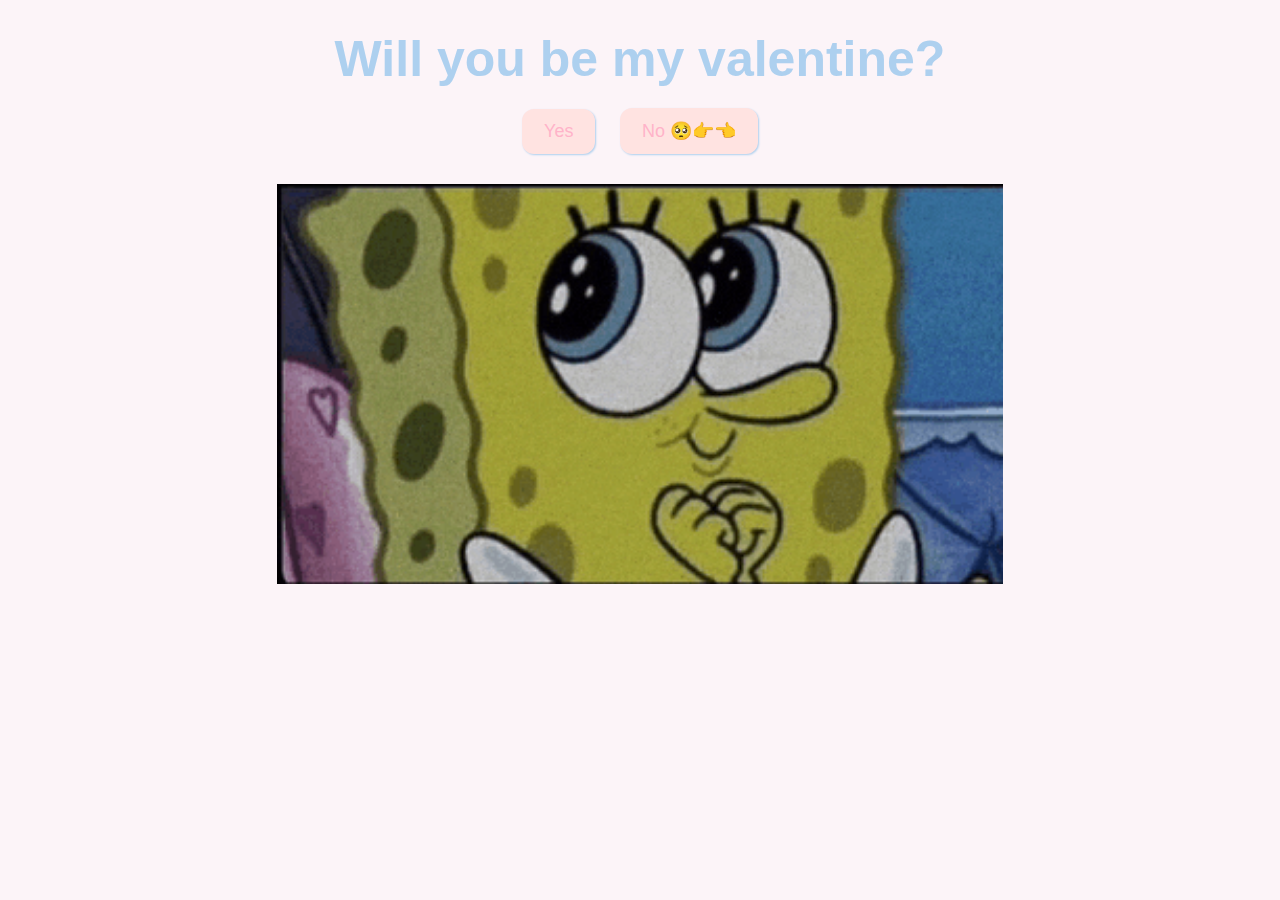
<file: index.html>
<!DOCTYPE html>
<html lang="en">
  <head>
    <meta charset="UTF-8" />
    <meta name="viewport" content="width=device-width, initial-scale=1.0" />
    <title>Be My Valentine</title>
    <link rel="stylesheet" href="css/valentine.css" />
  </head>
  <body>
    <div id="valentineQuestion"><b>Will you be my valentine?</b></div>
    <button class="answerButton" onclick="location.href='thankyou.html'">
      Yes
    </button>
    <button class="answerButton" id="noButton">No 🥺👉👈</button>
    <br />
    <img id="index_image" src="plz1.gif" alt="cat asking question" class="responsive" />

    <script>
      function changeImage(clicks) {
        var img = document.getElementById("index_image");

        if (clicks === 1) {
          img.src = "plz2.gif";
        } else if (clicks === 2) {
          img.src = "plz3.gif";
        } else {
          img.src = "plz4.gif";
        }
        return false;
      }

      let clicks = 0;

      document
        .getElementById("noButton")
        .addEventListener("click", function () {

          clicks++;
          changeImage(clicks);

          var yesButton = document.querySelector(
            'button[onclick*="thankyou.html"]'
          );
          var currentFontSize = parseInt(
            window.getComputedStyle(yesButton).fontSize
          );
          yesButton.style.fontSize = currentFontSize + 10 + "px"; // Increase font size by 5px
        });
    </script>
  </body>
</html>
</file>
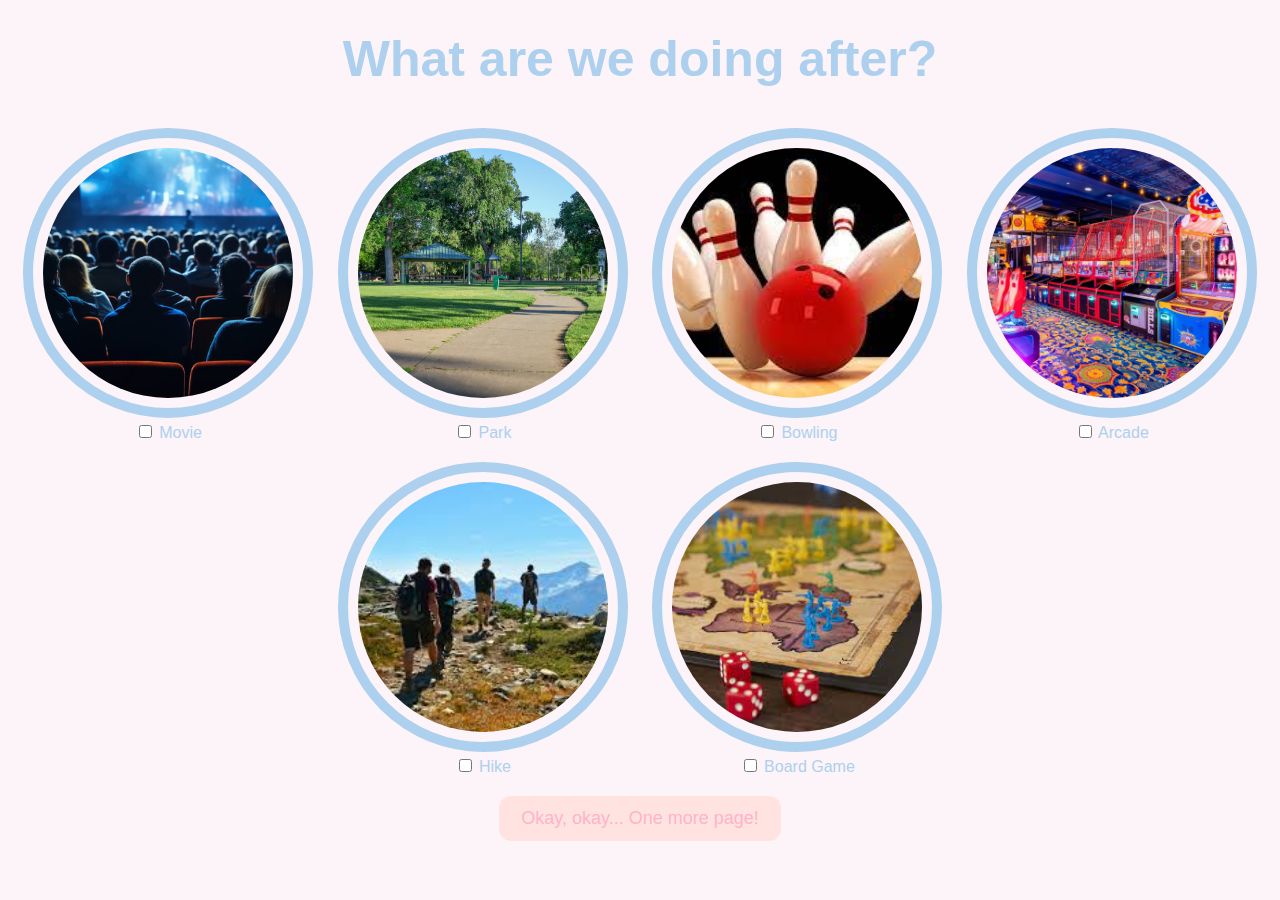
<file: activities.html>
<!DOCTYPE html>
<html lang="en">
  <head>
    <meta charset="UTF-8" />
    <meta name="viewport" content="width=device-width, initial-scale=1.0" />
    <title>Activities</title>
    <link rel="stylesheet" href="css/activities.css" />
  </head>
  <body>
    <div id="activityquestion"><b>What are we doing after?</b></div>
    <div class="activities-selection">
      <div class="activity-item">
        <img src="activities/movies.jpg" alt="movie" />
        <label
          ><input
            type="checkbox"
            name="activities"
            value="movie"
          /> Movie</label
        >
      </div>
      <div class="activity-item">
        <img src="activities/park.jpeg" alt="park" />
        <label
          ><input
            type="checkbox"
            name="activities"
            value="park"
          /> Park</label
        >
      </div>
      <div class="activity-item">
        <img src="activities/bowling.jpeg" alt="bowling" />
        <label
          ><input
            type="checkbox"
            name="activities"
            value="bowling"
          /> Bowling</label
        >
      </div>
      <div class="activity-item">
        <img src="activities/arcade.jpeg" alt="arcade" />
        <label
          ><input
            type="checkbox"
            name="activities"
            value="arcade"
          /> Arcade</label
        >
      </div>
      <div class="activity-item">
        <img src="activities/hike.jpeg" alt="hike" />
        <label
          ><input
            type="checkbox"
            name="activities"
            value="hike"
          /> Hike</label
        >
      </div>
      <div class="activity-item">
        <img src="activities/risk.jpeg" alt="risk" />
        <label
          ><input
            type="checkbox"
            name="activities"
            value="risk"
          /> Board Game</label
        >
      </div>
    </div>
    <button class="button" onclick="location.href='lastpage.html'">
      Okay, okay... One more page!
    </button>
  </body>
</html>
</file>
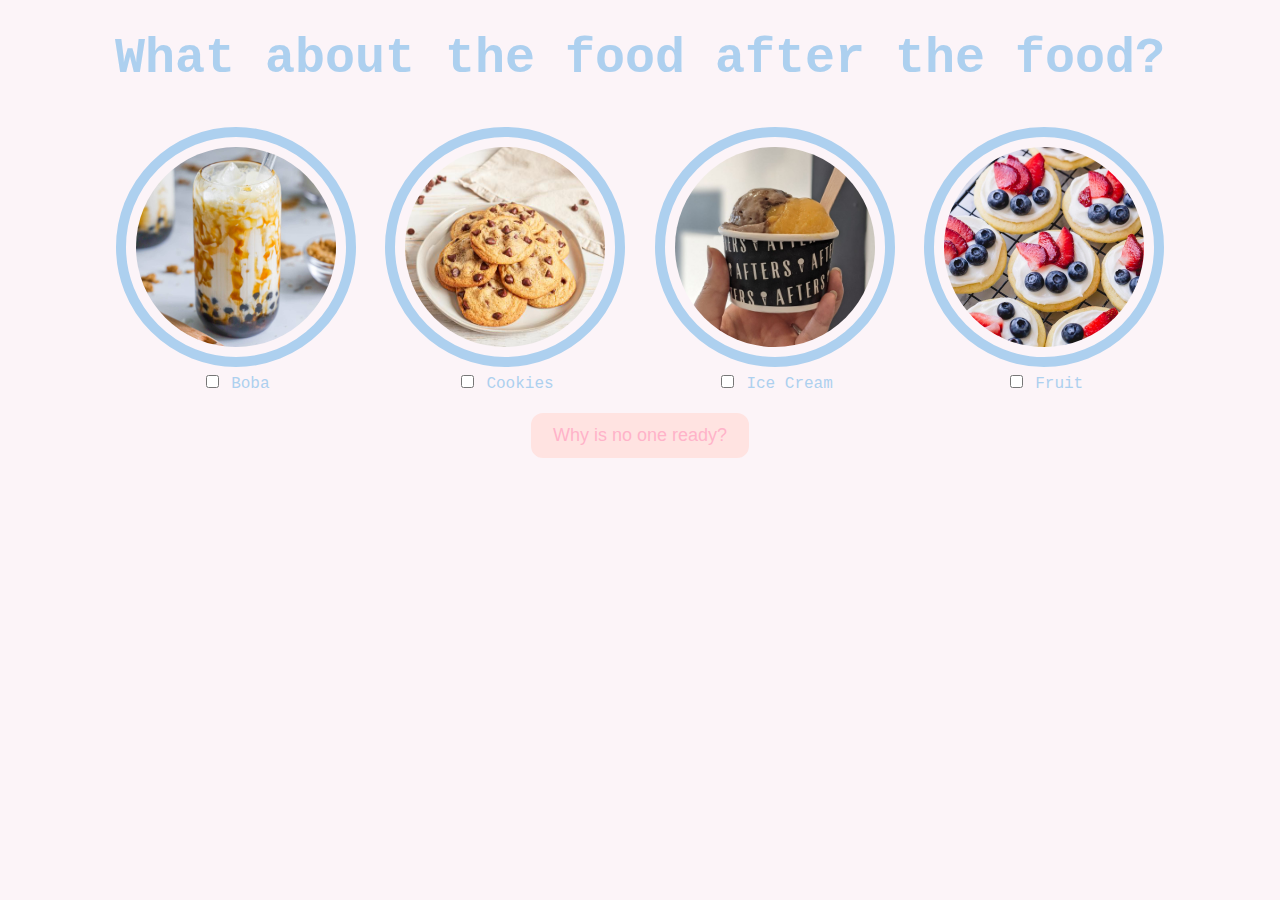
<file: dessert.html>
<!DOCTYPE html>
<html lang="en">
  <head>
    <meta charset="UTF-8" />
    <meta name="viewport" content="width=device-width, initial-scale=1.0" />
    <title>Dessert</title>
    <link rel="stylesheet" href="css/dessert.css" />
  </head>
  <body>
    <div id="dessertquestion">What about the food after the food?</div>

    <div class="dessert-selection">
      <div class="dessert-item">
        <img src="food/boba.jpeg" alt="boba" />
        <label
          ><input type="checkbox" name="dessert" value="boba" /> Boba</label
        >
      </div>
      <div class="dessert-item">
        <img src="food/cookies.jpg" alt="cookies" />
        <label
          ><input type="checkbox" name="dessert" value="cookies" /> Cookies</label
        >
      </div>
      <div class="dessert-item">
        <img src="food/icecream.jpg" alt="icecream" />
        <label><input type="checkbox" name="dessert" value="icecream" /> Ice Cream</label>
      </div>
      <div class="dessert-item">
        <img src="food/fruits.jpg" alt="fruits" />
        <label
          ><input type="checkbox" name="dessert" value="fruits" /> Fruit</label
        >
      </div>
    </div>
    <button class="button" onclick="location.href='activities.html'">
      Why is no one ready?
    </button>
  </body>
</html>
</file>
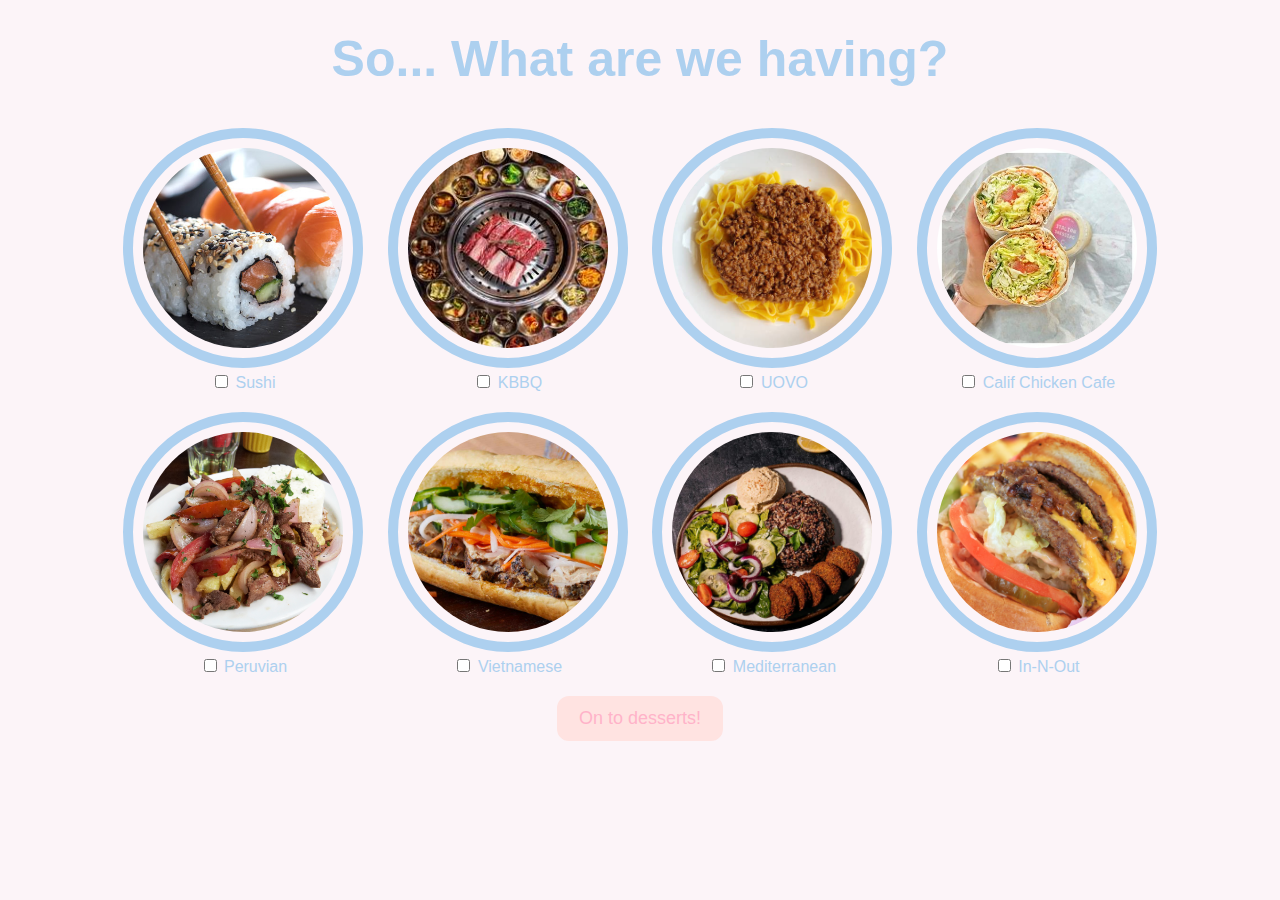
<file: food.html>
<!DOCTYPE html>
<html lang="en">
  <head>
    <meta charset="UTF-8" />
    <meta name="viewport" content="width=device-width, initial-scale=1.0" />
    <title>Food Selection</title>
    <link rel="stylesheet" href="css/food.css" />
  </head>
  <body>
    <div id="foodquestion">
      <b>So... What are we having?</b>
    </div>

    <div class="food-selection">
      <div class="food-item">
        <img src="food/sushi.jpeg" alt="Sushi" />
        <label
          ><input
            type="checkbox"
            name="food"
            value="Sushi"
          /> Sushi</label
        >
      </div>
      <div class="food-item">
        <img src="food/kbbq.jpg" alt="kbbq" />
        <label
          ><input type="checkbox" name="food" value="kbbq" /> KBBQ</label
        >
      </div>
      <div class="food-item">
        <img src="food/uovo.jpg" alt="uovo" />
        <label
          ><input type="checkbox" name="food" value="UOVO" /> UOVO</label
        >
      </div>
      <div class="food-item">
        <img src="food/ccc.jpg" alt="ccc" />
        <label><input type="checkbox" name="food" value="ccc" /> Calif Chicken Cafe</label>
      </div>
      <div class="food-item">
        <img src="food/peruvian.png" alt="peruvian" />
        <label><input type="checkbox" name="food" value="peruvian" /> Peruvian</label>
      </div>
      <div class="food-item">
        <img src="food/viet.jpg" alt="viet" />
        <label><input type="checkbox" name="food" value="viet" /> Vietnamese</label>
      </div>
      <div class="food-item">
        <img src="food/med.jpg" alt="med" />
        <label><input type="checkbox" name="food" value="med" /> Mediterranean</label>
      </div>
      <div class="food-item">
        <img src="food/innout.jpg" alt="innout" />
        <label><input type="checkbox" name="food" value="innout" /> In-N-Out</label>
      </div>
    </div>
    <button class="button" onclick="location.href='dessert.html'">
      On to desserts!
    </button>
  </body>
</html>
</file>
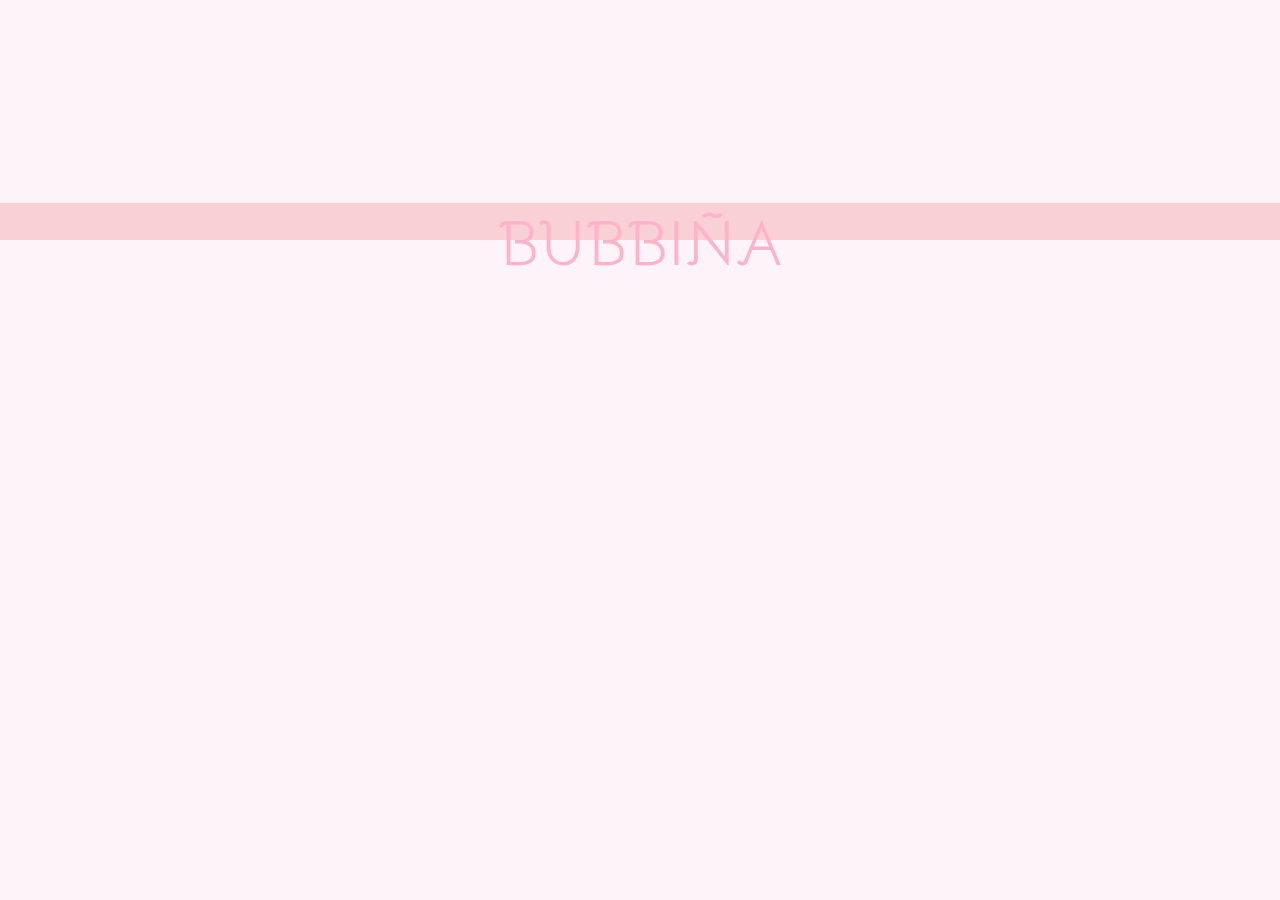
<file: lastpage.html>
<!DOCTYPE html>
<html lang="en">
  <head>
    <meta charset="UTF-8" />
    <meta name="viewport" content="width=device-width, initial-scale=1.0" />
    <title>Document</title>
    <link rel="stylesheet" href="css/flower.css" />
  </head>
  <body>
  <div class="wish-container">
    <div class="upper-text">Bubbiña</div>
    <div class="lower-text">Bubbiña</div>
    <div class="inside-text">Thank you for being my Valentine's 💗</div>
  </div>

    <div class="heart-container">
      <div class="box transparent-bg"></div>
      <div class="box delay-10"></div>
      <div class="box delay-6"></div>
      <div class="box transparent-bg"></div>
      <div class="box transparent-bg"></div>
      <div class="box transparent-bg"></div>
      <div class="box delay-1"></div>
      <div class="box delay-3"></div>
      <div class="box transparent-bg"></div>
      <div class="box clear delay-1"></div>
      <div class="box delay-2"></div>
      <div class="box delay-3"></div>
      <div class="box delay-4"></div>
      <div class="box transparent-bg"></div>
      <div class="box delay-5"></div>
      <div class="box delay-6"></div>
      <div class="box delay-7"></div>
      <div class="box delay-8"></div>
      <div class="box clear delay-10"></div>
      <div class="box delay-5"></div>
      <div class="box delay-3"></div>
      <div class="box delay-7"></div>
      <div class="box delay-1"></div>
      <div class="box delay-9"></div>
      <div class="box delay-2"></div>
      <div class="box delay-4"></div>
      <div class="box delay-8"></div>
      <div class="box clear delay-6"></div>
      <div class="box delay-4"></div>
      <div class="box delay-5"></div>
      <div class="box delay-6"></div>
      <div class="box delay-1"></div>
      <div class="box delay-9"></div>
      <div class="box delay-10"></div>
      <div class="box delay-3"></div>
      <div class="box delay-2"></div>
      <div class="box clear transparent-bg"></div>
      <div class="box delay-10"></div>
      <div class="box delay-9"></div>
      <div class="box delay-8"></div>
      <div class="box delay-2"></div>
      <div class="box delay-3"></div>
      <div class="box delay-5"></div>
      <div class="box delay-1"></div>
      <div class="box transparent-bg"></div>
      <div class="box clear transparent-bg"></div>
      <div class="box transparent-bg"></div>
      <div class="box delay-4"></div>
      <div class="box delay-6"></div>
      <div class="box delay-1"></div>
      <div class="box delay-3"></div>
      <div class="box delay-2"></div>
      <div class="box transparent-bg"></div>
      <div class="box transparent-bg"></div>
      <div class="box clear transparent-bg"></div>
      <div class="box transparent-bg"></div>
      <div class="box transparent-bg"></div>
      <div class="box delay-7"></div>
      <div class="box delay-6"></div>
      <div class="box delay-3"></div>
      <div class="box transparent-bg"></div>
      <div class="box transparent-bg"></div>
      <div class="box transparent-bg"></div>
      <div class="box clear transparent-bg"></div>
      <div class="box transparent-bg"></div>
      <div class="box transparent-bg"></div>
      <div class="box transparent-bg"></div>
      <div class="box delay-5"></div>
      <div class="box transparent-bg"></div>
      <div class="box transparent-bg"></div>
      <div class="box transparent-bg"></div>
      <div class="box transparent-bg"></div>
    </div>
  </body>
</html>
</file>
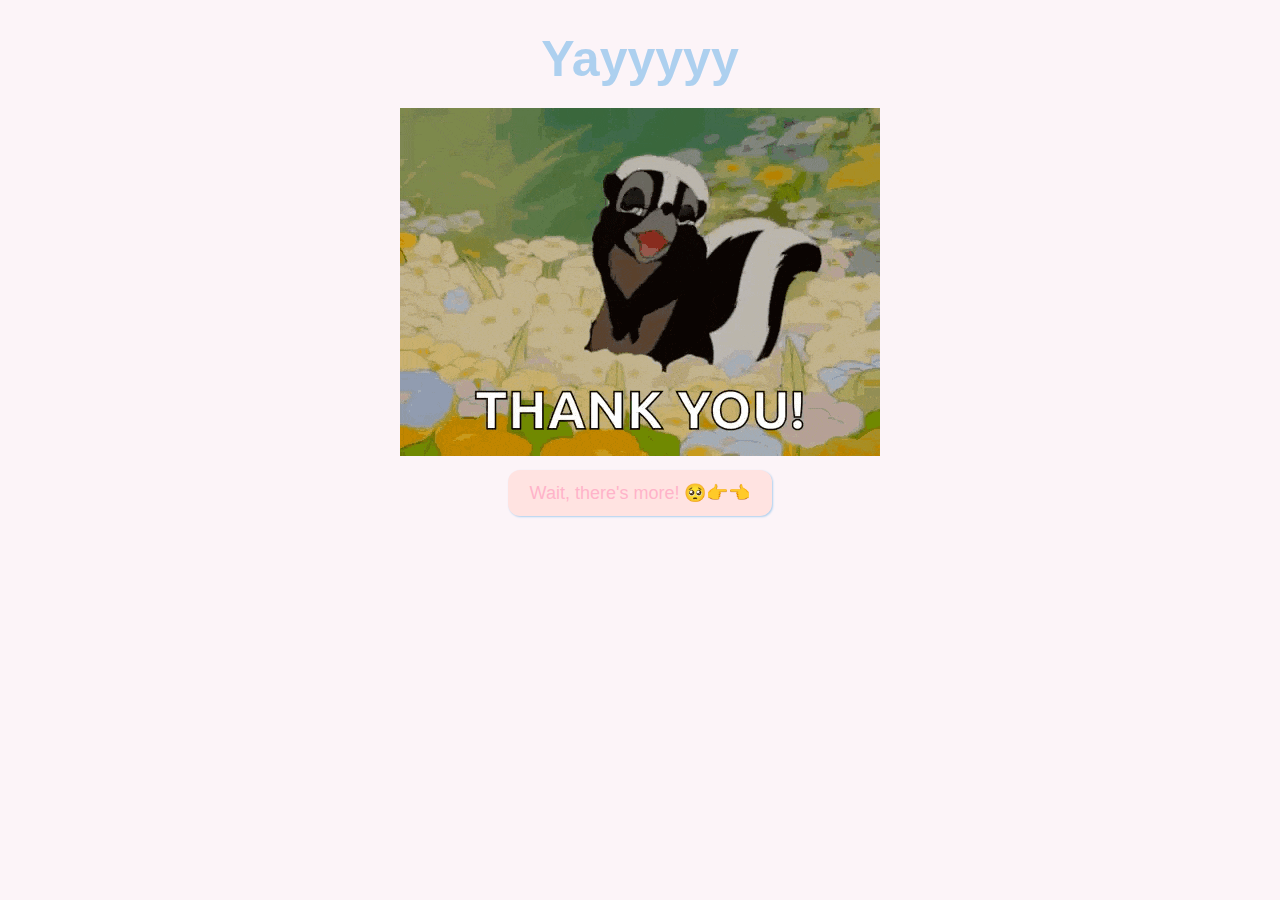
<file: thankyou.html>
<!DOCTYPE html>
<html lang="en">
  <head>
    <meta charset="UTF-8" />
    <meta name="viewport" content="width=device-width, initial-scale=1.0" />
    <title>Yayyyyy</title>
    <link rel="stylesheet" href="css/lastpage.css" />
  </head>
  <body>
    <div id="thankyou"><b>Yayyyyy</b></div>

    <img src="ty.gif" class="responsive" />
    <br />
<!--    <audio controls autoplay loop>-->
<!--      <source src="congratulations.mp3" type="audio/mpeg" />-->
<!--      Your browser does not support the audio element.-->
<!--    </audio>-->
    <button class="button" onclick="location.href='food.html'">
      Wait, there's more! 🥺👉👈
    </button>
  </body>
</html>
</file>
<file: css/valentine.css>
body {
  text-align: center;
  margin-top: 30px;
  font-family: sans-serif;
  background-color: #fcf4f8;
  color: #add0ef;
}

img {
  height: 400px;
  width: auto;
  padding: 10px;
}

#valentineQuestion {
  font-size: 50px;
  margin-bottom: 10px;
}
.answerButton {
  padding: 10px 20px;
  font-size: 18px;
  cursor: pointer;
  margin: 10px;
  font-family: sans-serif;
  margin-bottom: 20px;
  background-color: #ffe3e1;
  color: #ffb3c9;
  border-radius: 12px;
  border: 2px solid #ffe3e1;
  box-shadow: 1px 1px 2px #add0ef;
  transition: 0.3s;
}

.answerButton:hover {
  background-color: #add0ef;
  color: #ffe3e1;
  border: 2px solid #add0ef;
  box-shadow: 1px 1px 2px #ffe3e1;
}
</file>
<file: css/activities.css>
body {
  text-align: center;
  margin-top: 30px;
  font-family: sans-serif;
  background-color: #fcf4f8;
  color: #add0ef;
}
#activityquestion {
  font-size: 50px;
  margin-bottom: 30px;
}
.activity-item {
  display: inline-block;
  margin: 10px;
  vertical-align: top;
  color: #add0ef;
}
.activity-item img {
  height: 250px;
  width: 250px;
  border-radius: 50%;
  border: 10px solid #add0ef;
  object-fit: cover;
  padding: 10px;
}
.activity-item label {
  display: block;
}
.button {
  padding: 10px 20px;
  font-size: 18px;
  cursor: pointer;
  margin: 10px;
  font-family: sans-serif;
  margin-bottom: 20px;
  background-color: #ffe3e1;
  color: #ffb3c9;
  border-radius: 12px;
  border: 2px solid #ffe3e1;
}
</file>
<file: css/dessert.css>
body {
  text-align: center;
  margin-top: 30px;
  font-family: courier;
  background-color: #fcf4f8;
  color: #add0ef;
}
#dessertquestion {
  font-size: 50px;
  margin-bottom: 30px;
  font-weight: bold;
}
.dessert-item {
  display: inline-table;
  margin: 10px;
  vertical-align: top;
  color: #add0ef;
}
.dessert-item img {
  height: 200px;
  width: 200px;
  border-radius: 50%;
  border: 10px solid #add0ef;
  object-fit: cover;
  padding: 10px;
}
.dessert-item label {
  display: block;
}
.button {
  padding: 10px 20px;
  font-size: 18px;
  cursor: pointer;
  margin: 10px;
  font-family: sans-serif;
  margin-bottom: 20px;
  background-color: #ffe3e1;
  color: #ffb3c9;
  border-radius: 12px;
  border: 2px solid #ffe3e1;
}
</file>
<file: css/food.css>
body {
  text-align: center;
  margin-top: 30px;
  font-family: sans-serif;
  background-color: #fcf4f8;
  color: #add0ef;
}
#foodquestion {
  font-size: 50px;
  margin-bottom: 30px;
}
.food-item {
  display: inline-block;
  margin: 10px;
  vertical-align: top;
  color: #add0ef;
}
.food-item img {
  height: 200px;
  width: 200px;
  border-radius: 50%;
  border: 10px solid #add0ef;
  object-fit: cover;
  padding: 10px;
}
.food-item label {
  display: block;
}
.button {
  padding: 10px 20px;
  font-size: 18px;
  cursor: pointer;
  margin: 10px;
  font-family: sans-serif;
  margin-bottom: 20px;
  background-color: #ffe3e1;
  color: #ffb3c9;
  border-radius: 12px;
  border: 2px solid #ffe3e1;
}
</file>
<file: css/flower.css>
@import url('https://fonts.googleapis.com/css2?family=Bellota:ital@1&display=swap');

* {
    margin: 0;
    padding: 0;
    box-sizing: border-box;
}

body {
    display: flex;
    height: 100vh;
    width: 100%;
    background-color:  #fcf4f8;
    flex-direction: column;
    justify-content: space-evenly;
    align-items: center;
    overflow: hidden;
}

.wish-container {
    position: relative;
    height: 1.15em;
    width: 100%;
    font-size: 4rem;
    cursor: pointer;
}

.wish-container:hover .upper-text {
    top: -34px;
}

.wish-container:hover .lower-text {
    bottom: -25px;
}

.wish-container:hover .inside-text {
    color: #add0ef;
    font-size: 2rem;
    text-shadow: 2.3px 2.3px 2.3px #add0ef;
}

.wish-container div {
    position: absolute;
    left: 0;
    display: block;
    width: 100%;
    font-family: 'Bellota', system-ui;
    text-align: center;
    transition: all 1s ease;
}

.upper-text {
    top: 0;
    height: 50%;
    background-color: #fad0d7;
    color: #ffb3c9;
    text-transform: uppercase;
    z-index: 3;
    overflow: hidden;
}

.lower-text {
    bottom: 0;
    height: 100%;
    background: linear-gradient(180deg, #ffb3c9 50%, #ffb3c9 50%);
    color: transparent;
    background-clip: text;
    text-transform: uppercase;
    z-index: 1;
}

.inside-text {
    top: 40%;
    transform: translateY(-40%);
    color: #add0ef;
    font-size: 0.1rem;
    text-transform: capitalize;
    z-index: 2;
}

.heart-container {
    position: relative;
    display: table;
}

.box {
    height: 25px;
    width: 25px;
    transform: translate(0, 0);
    background: #ff0000;
    border-radius: 3px;
    float: left;
    margin: 0 2px 2px 0;
    opacity: 0;
}

.clear {
    clear: left;
}

.transparent-bg {
    background: none;
}

.box:not(.transparent-bg) {
    animation: heartAnim 6s ease infinite;
    transition: all 1s ease;
}

@keyframes heartAnim {
    0% {
        background: #ff0000;
        transform: translate(0, -24vh);
        opacity: 0;
    }

    24%, 76% {
        background: #8a0707;
        transform: translate(0, 0);
        opacity: 1;
    }

    100% {
        background: #ff0000;
        transform: translate(0, 24vh);
        opacity: 0;
    }
}

.delay-1 {
    animation-delay: 0.5s !important;
}

.delay-2 {
    animation-delay: 0.6s !important;
}

.delay-3 {
    animation-delay: 0.7s !important;
}

.delay-4 {
    animation-delay: 0.8s !important;
}

.delay-5 {
    animation-delay: 0.9s !important;
}

.delay-6 {
    animation-delay: 1s !important;
}

.delay-7 {
    animation-delay: 1.1s !important;
}

.delay-8 {
    animation-delay: 1.2s !important;
}

.delay-9 {
    animation-delay: 1.3s !important;
}

.delay-10 {
    animation-delay: 1.4s !important;
}
</file>
<file: css/lastpage.css>
body {
  text-align: center;
  margin-top: 30px;
  font-family: sans-serif;
  background-color: #fcf4f8;
  color: #add0ef;
}
#thankyou {
  font-size: 50px;
  margin-bottom: 20px;
}

.button {
  padding: 10px 20px;
  font-size: 18px;
  cursor: pointer;
  margin: 10px;
  font-family: sans-serif;
  margin-bottom: 20px;
  background-color: #ffe3e1;
  color: #ffb3c9;
  border-radius: 12px;
  border: 2px solid #ffe3e1;
  box-shadow: 1px 1px 2px #add0ef;
  transition: 0.3s;
}

.button:hover {
  background-color: #add0ef;
  color: #ffe3e1;
  border: 2px solid #add0ef;
  box-shadow: 1px 1px 2px #ffe3e1;
}
</file>
